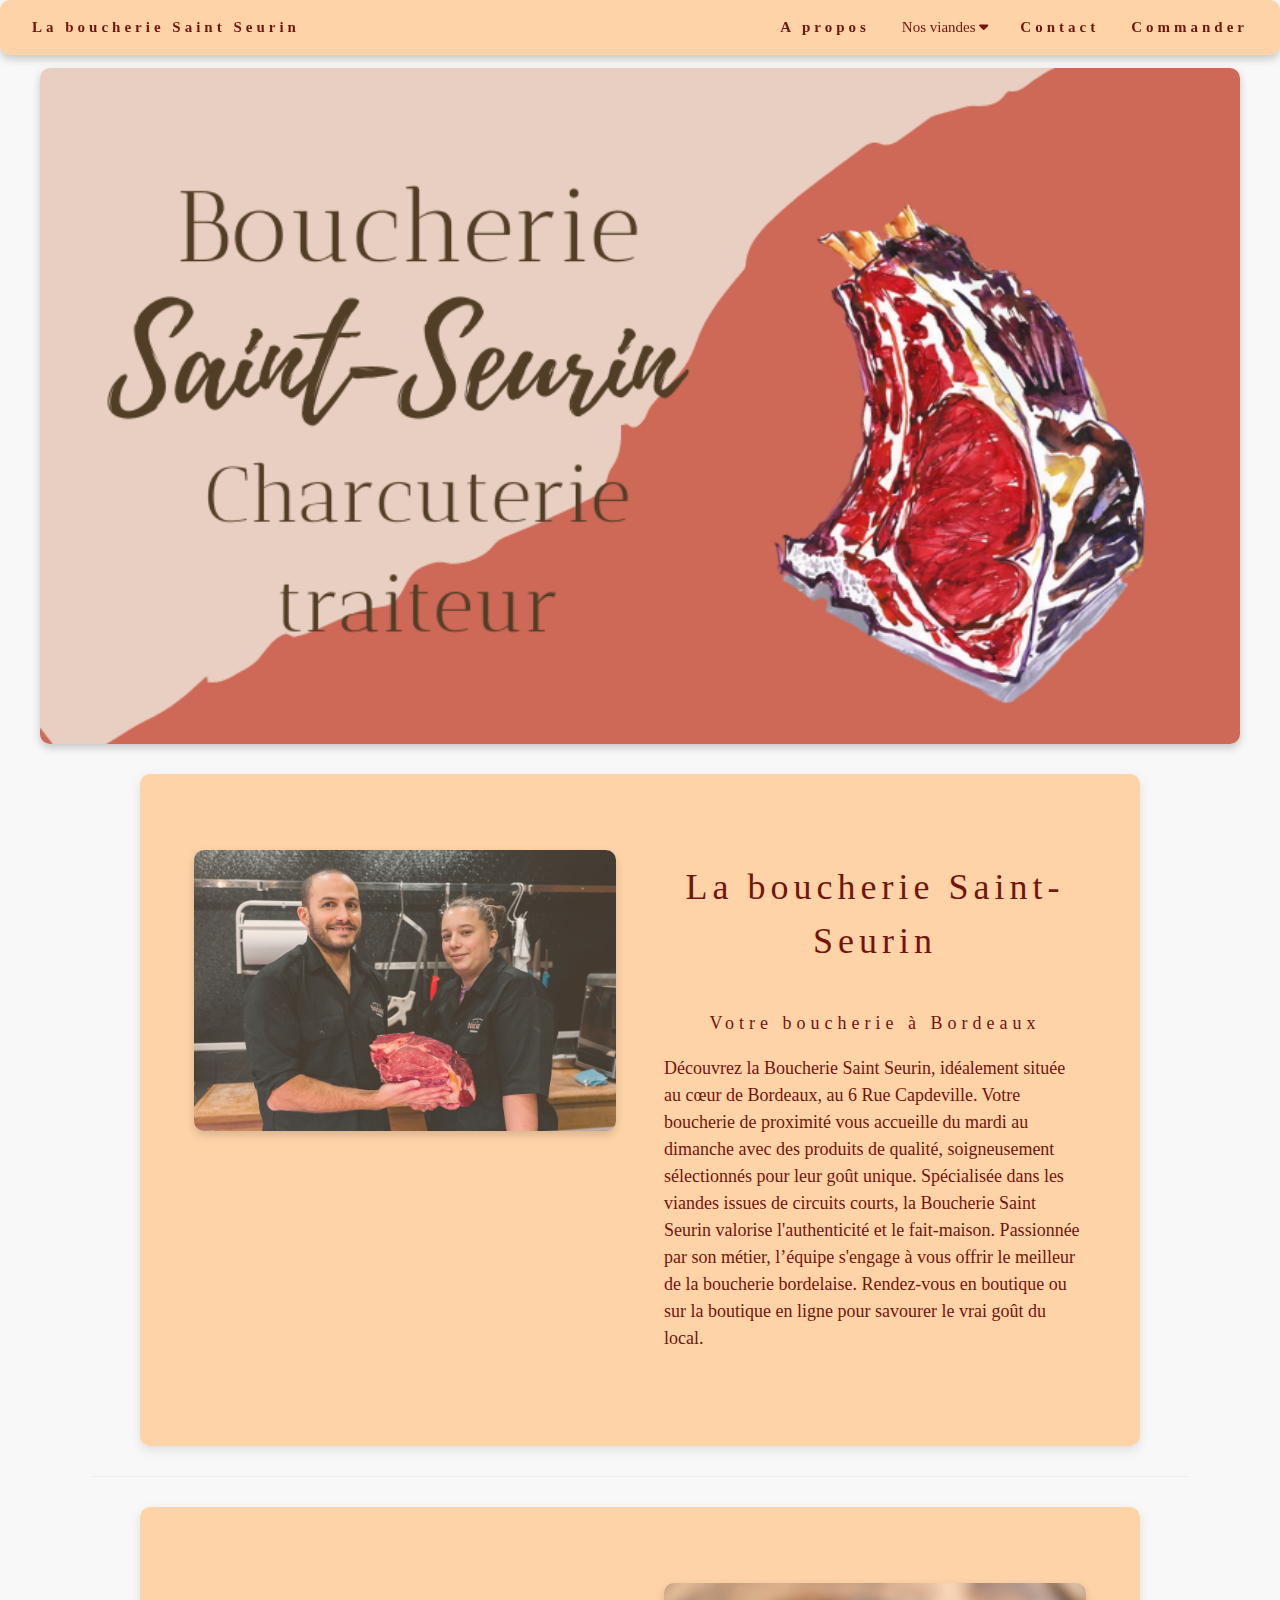
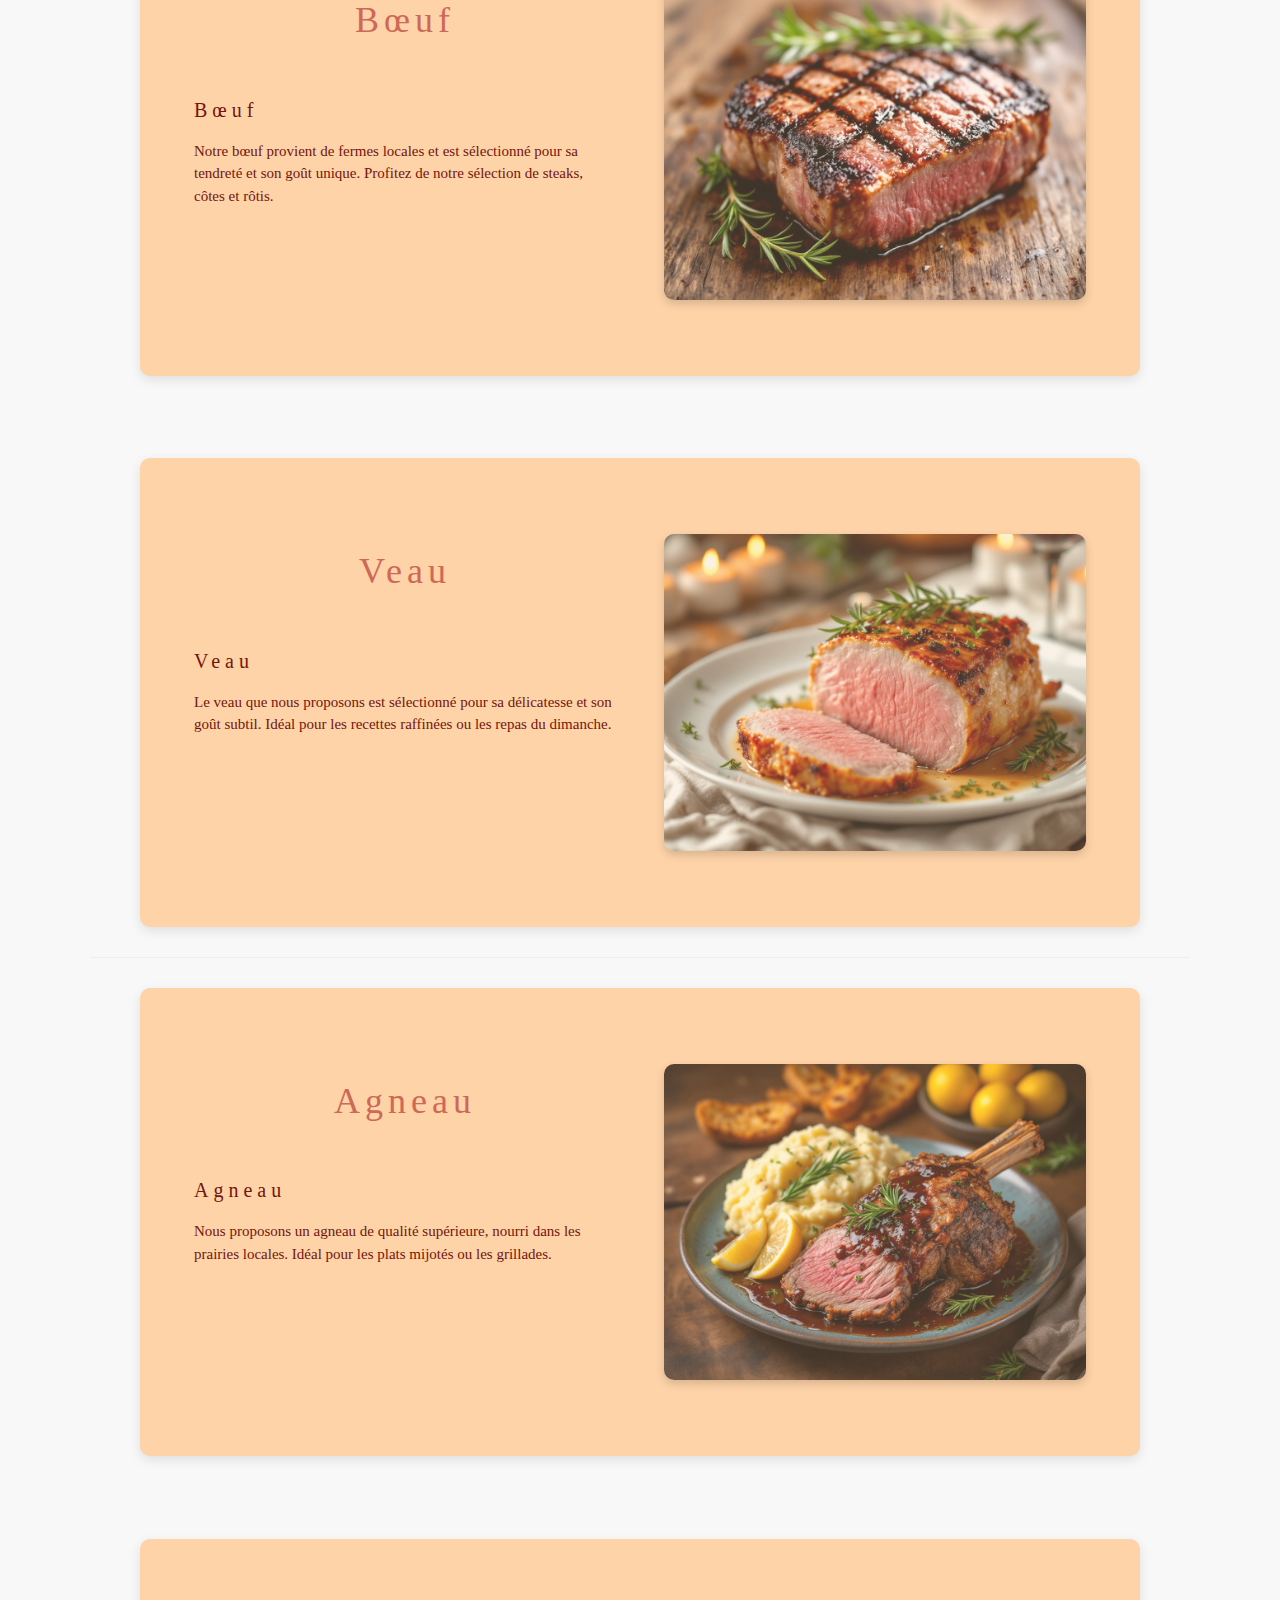
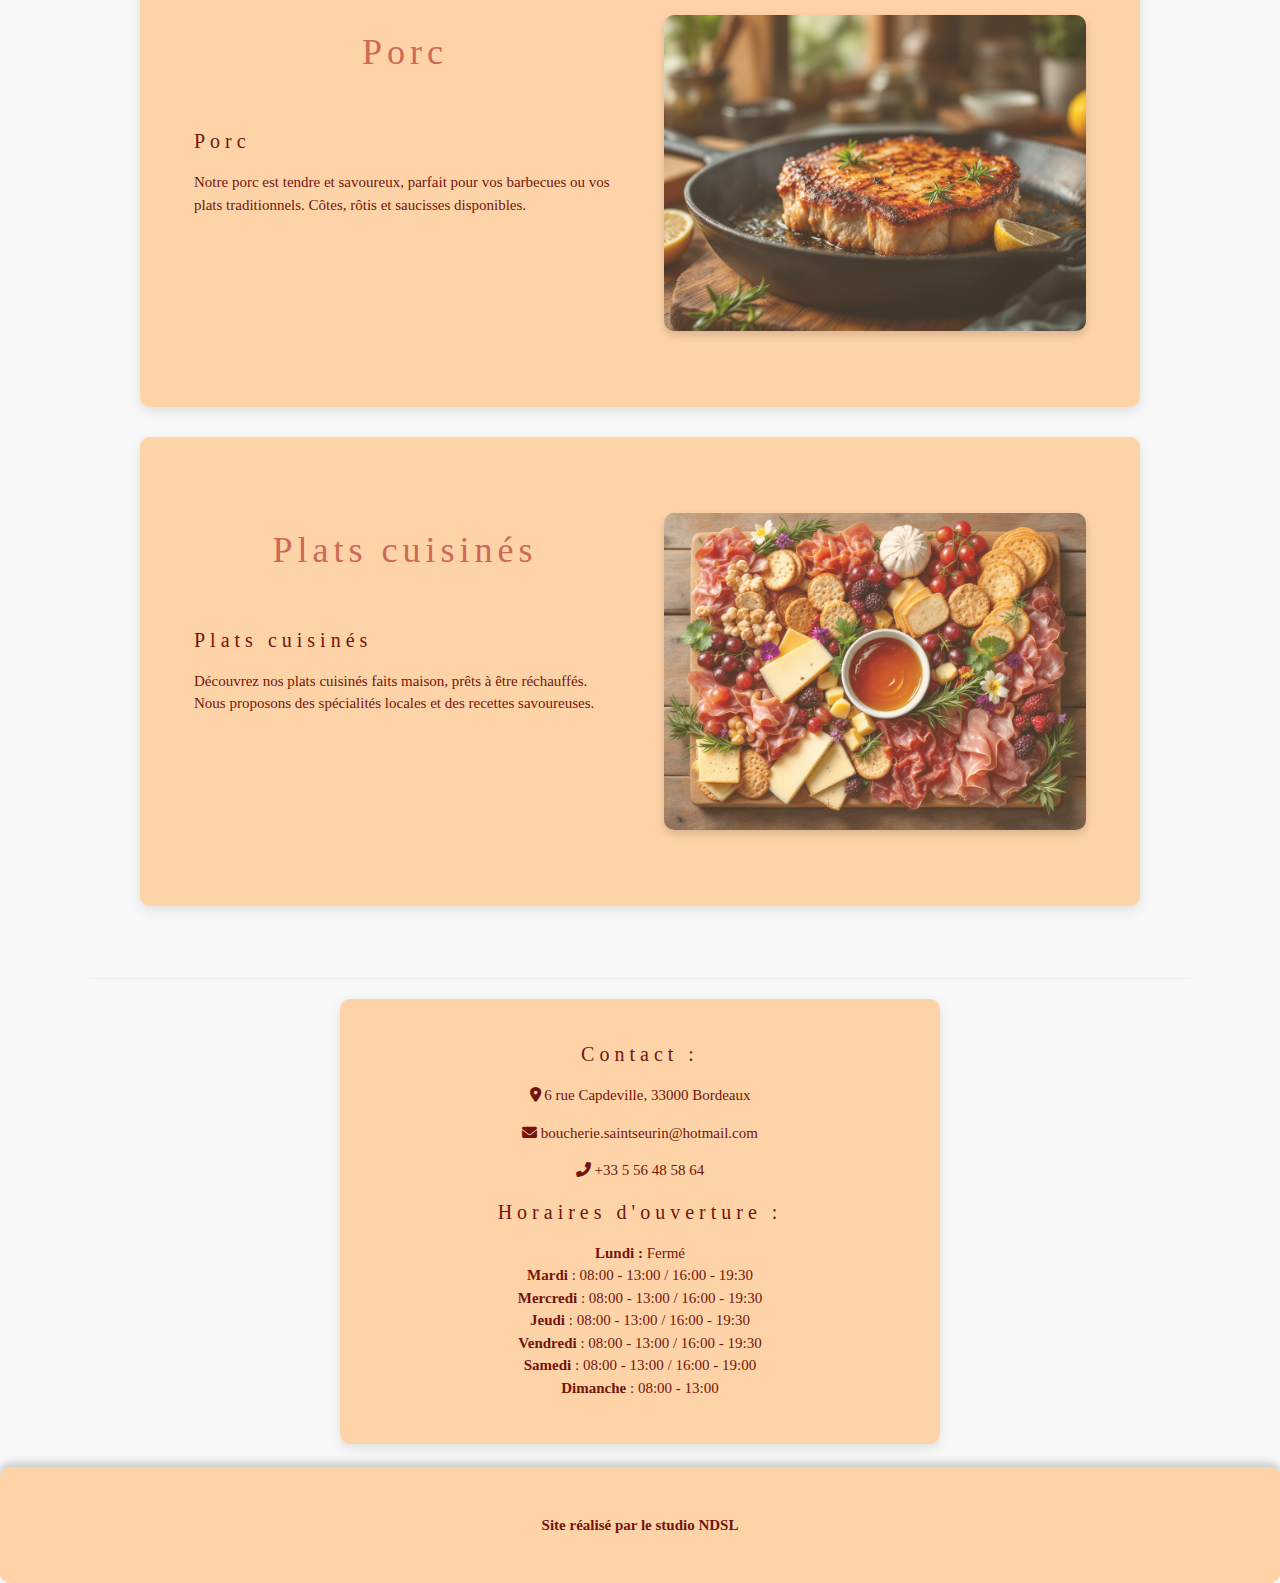
<file: index.html>
<!DOCTYPE html>
<html>

<head>
    <title>La boucherie</title>
    <meta charset="UTF-8">
    <meta name="viewport" content="width=device-width, initial-scale=1">
    <!-- Inclusion du fichier CSS W3Schools -->
    <link rel="stylesheet" href="https://www.w3schools.com/w3css/4/w3.css">
    <!-- Inclusion de Font Awesome pour les icônes -->
    <link rel="stylesheet" href="https://cdnjs.cloudflare.com/ajax/libs/font-awesome/6.0.0-beta3/css/all.min.css">
    <link rel="stylesheet" href="style.css">
   
</head>

<body>
   <!-- Navbar (sit on top) -->

   <div class="w3-top">
       <div class="w3-bar w3-padding w3-card" style="letter-spacing:4px; background-color: #FED3A8; color: #73150D;">
           <a href="#home" class="w3-bar-item w3-button" style="color: #73150D;"><b>La boucherie Saint Seurin</b></a>

           <!-- Menu pour grands écrans -->
           <div class="w3-right w3-hide-small">
               <a href="#about" class="w3-bar-item w3-button" style="color: #73150D;">A propos</a>
               
               <!-- Menu déroulant pour "Nos viandes" -->
               <div class="w3-dropdown-hover">
                   <button class="w3-button" style="color: #73150D;">Nos viandes <i class="fas fa-caret-down"></i></button>
                   <div class="w3-dropdown-content w3-bar-block" style="background-color: #FED3A8;">
                       <a href="#menu" class="w3-bar-item w3-button" style="color: #73150D;">Bœuf</a>
                       <a href="#charcuterie" class="w3-bar-item w3-button" style="color: #73150D;">Veau</a>
                       <a href="#menu" class="w3-bar-item w3-button" style="color: #73150D;">Agneau</a>
                       <a href="#charcuterie" class="w3-bar-item w3-button" style="color: #73150D;">Porc</a>
                       <a href="#menu" class="w3-bar-item w3-button" style="color: #73150D;">Plats cuisinés</a>
                   </div>
               </div>
               
               <a href="#contact" class="w3-bar-item w3-button" style="color: #73150D;">Contact</a>
               <a href="./formulaire.html" class="w3-bar-item w3-button">Commander</a>
           </div>

           <!-- Bouton hamburger pour petits écrans -->
           <div class="w3-right w3-hide-large">
               <span class="w3-bar-item hamburger-icon" onclick="toggleMenu()"><i class="fas fa-bars"></i></span>
           </div>
       </div>
   </div>

   <!-- Menu déroulant pour petits écrans -->
   <div id="mobile-menu" class="w3-bar-block w3-hide" style="background-color: #FED3A8; color: #73150D;">
    <br>
    <br>
       <a href="#about" class="w3-bar-item w3-button">A propos</a>
       
       <!-- Menu déroulant pour "Nos viandes" dans le menu mobile -->
       <div class="w3-dropdown-click">
           <button class="w3-button" onclick="toggleDropdown()" style="color: #73150D;">Nos viandes <i class="fas fa-caret-down"></i></button>
           <div id="mobile-dropdown" class="w3-dropdown-content w3-bar-block" style="background-color: #FED3A8;">
               <a href="#menu" class="w3-bar-item w3-button">Bœuf</a>
               <a href="#charcuterie" class="w3-bar-item w3-button">Veau</a>
               <a href="#menu" class="w3-bar-item w3-button">Agneau</a>
               <a href="#charcuterie" class="w3-bar-item w3-button">Porc</a>
               <a href="#menu" class="w3-bar-item w3-button">Plats cuisinés</a>
           </div>
       </div>

       <a href="#contact" class="w3-bar-item w3-button">Contact</a>
       <a href="./formulaire.html" class="w3-bar-item w3-button">Commander</a>
     
   </div>
<br>
<br>
<br>
<!-- En-tête avec une image de bannière -->
<header class="w3-display-container w3-content w3-wide" style="max-width:1200px;min-width:500px" id="home">
    <img class="w3-image" src="images/bandeau.png" alt="bannière de la boucherie" width="1200" height="600">
    <div class="w3-display-bottomleft w3-padding-large w3-opacity">
        <!-- Contenu positionné sur l'image (vide ici) -->
    </div>
</header>

    <!-- Contenu principal de la page -->
    <div class="w3-content" style="max-width:1100px">

        <!-- Section 'A propos' -->
        <div class="section-container w3-row w3-padding-64" id="about">
            <!-- Colonne avec image, cachée sur petits écrans -->
            <div class="w3-col l6 w3-padding-large ">
                <img src="images/couple.jpg" class="w3-round w3-image w3-opacity-min" alt="intérieur de la boutique" width="600" height="750">
            </div>
            <!-- Colonne avec texte de présentation -->
            <div class="w3-col m6 w3-padding-large">
                <h1 class="w3-center">La boucherie Saint-Seurin</h1><br>
                <h5 class="w3-center">Votre boucherie à Bordeaux</h5>
                <p class="w3-large">Découvrez la Boucherie Saint Seurin, idéalement située au cœur de Bordeaux, au 6 Rue Capdeville. Votre boucherie de proximité vous accueille du mardi au dimanche avec des produits de qualité, soigneusement sélectionnés pour leur goût unique. Spécialisée dans les viandes issues de circuits courts, la Boucherie Saint Seurin valorise l'authenticité et le fait-maison. Passionnée par son métier, l’équipe s'engage à vous offrir le meilleur de la boucherie bordelaise. Rendez-vous en boutique ou sur la boutique en ligne pour savourer le vrai goût du local.</p>
            </div>
        </div>

        <hr>

        <!-- Section 'Menu' des viandes disponibles -->
        <div class="section-container w3-row w3-padding-64" id="menu">
            <!-- Colonne gauche avec les descriptions des packs -->
            <div class="w3-col l6 w3-padding-large">
                <h1 class="section-header">Bœuf</h1><br>
                
                <h4>Bœuf</h4>
                <p>Notre bœuf provient de fermes locales et est sélectionné pour sa tendreté et son goût unique. 
                    Profitez de notre sélection de steaks, côtes et rôtis.</p>
                
            </div>
            <!-- Colonne droite avec une image des viandes -->
            <div class="w3-col l6 w3-padding-large">
                <img src="images/boeuf.jpg" class="w3-round w3-image w3-opacity-min" alt="côte de boeuf" style="width:100%">
            </div>
        </div>

        <br>
          
        <!-- Section Charcuterie avec image à gauche et texte à droite -->
        <div class="section-container w3-row w3-padding-64" id="charcuterie">
            <!-- Texte à droite décrivant les produits de charcuterie -->
            <div class="w3-col l6 w3-padding-large">
                <h1 class="section-header">Veau</h1><br>

                <h4>Veau</h4>
                <p>Le veau que nous proposons est sélectionné pour sa délicatesse et son goût subtil. Idéal pour les recettes raffinées ou les repas du dimanche.</p><br>
            </div>
            
            <!-- Image de la charcuterie à gauche -->
            <div class="w3-col l6 w3-padding-large">
                <img src="images/veau.jpg" class="w3-round w3-image w3-opacity-min" alt="charcuterie" style="width:100%">
            </div>
        </div>

   <hr>
   
        <!-- Section 'Menu' des viandes disponibles -->
        <div class="section-container w3-row w3-padding-64" id="menu">
            <!-- Colonne gauche avec les descriptions des packs -->
            <div class="w3-col l6 w3-padding-large">
                <h1 class="section-header">Agneau</h1><br>
                
                <h4>Agneau</h4>
                <p>Nous proposons un agneau de qualité supérieure, nourri dans les prairies locales. Idéal pour les plats mijotés ou les grillades.</p><br>

            </div>
            <!-- Colonne droite avec une image des viandes -->
            <div class="w3-col l6 w3-padding-large">
                <img src="images/agneau.jpg" class="w3-round w3-image w3-opacity-min" alt="côte de boeuf" style="width:100%">
            </div>
        </div>

        <br>

         <!-- Section Charcuterie avec image à gauche et texte à droite -->
         <div class="section-container w3-row w3-padding-64" id="charcuterie">
            <!-- Texte à droite décrivant les produits de charcuterie -->
            <div class="w3-col l6 w3-padding-large">
                <h1 class="section-header">Porc</h1><br>

                <h4>Porc</h4>
                <p>Notre porc est tendre et savoureux, parfait pour vos barbecues ou vos plats traditionnels. Côtes, rôtis et saucisses disponibles.</p><br>

            </div>
            
            <!-- Image de la charcuterie à gauche -->
            <div class="w3-col l6 w3-padding-large">
                <img src="images/porc.jpg" class="w3-round w3-image w3-opacity-min" alt="charcuterie" style="width:100%">
            </div>
        </div>

         <!-- Section 'Menu' des viandes disponibles -->
         <div class="section-container w3-row w3-padding-64" id="menu">
            <!-- Colonne gauche avec les descriptions des packs -->
            <div class="w3-col l6 w3-padding-large">
                <h1 class="section-header">Plats cuisinés</h1><br>
                <h4>Plats cuisinés</h4>
                <p>Découvrez nos plats cuisinés faits maison, prêts à être réchauffés. Nous proposons des spécialités locales et des recettes savoureuses.</p><br>
            </div>
            <!-- Colonne droite avec une image des viandes -->
            <div class="w3-col l6 w3-padding-large">
                <img src="images/charcuterie.jpg" class="w3-round w3-image w3-opacity-min" alt="côte de boeuf" style="width:100%">
            </div>
        </div>

        <br>
   <hr>
<!-- Section contact et horaires d'ouverture -->
<div class="section-container " style="text-align: center; max-width: 600px; margin: 0 auto;" id = "contact">
    <h4>Contact : </h4>
    <!-- Coordonnées -->
    <div class="footer-contact">
        <p><i class="fas fa-map-marker-alt footer-icons"></i>
            <a href="https://www.google.com/maps/search/?api=1&query=6+Rue+Capdeville,+33000+Bordeaux" target="_blank" style="text-decoration: none; color: #73150D;">6 rue Capdeville, 33000 Bordeaux</a>
        </p>
        <p><i class="fas fa-envelope footer-icons"></i>
            <a href="mailto:boucherie.saintseurin@hotmail.com" style="text-decoration: none; color: #73150D;">boucherie.saintseurin@hotmail.com</a>
        </p>
        <p><i class="fas fa-phone-alt footer-icons"></i>
            <a href="tel:+33556485864" style="text-decoration: none; color: #73150D;">+33 5 56 48 58 64</a>
        </p>
    </div>

    <!-- Horaires d'ouverture -->
    <h4>Horaires d'ouverture :</h4>
    <p>
        <b>Lundi :</b> Fermé <br>
        <b>Mardi</b> : 08:00 - 13:00 / 16:00 - 19:30 <br>
        <b>Mercredi</b> : 08:00 - 13:00 / 16:00 - 19:30 <br>
        <b>Jeudi</b> : 08:00 - 13:00 / 16:00 - 19:30 <br>
        <b>Vendredi</b> : 08:00 - 13:00 / 16:00 - 19:30 <br>
        <b>Samedi</b> : 08:00 - 13:00 / 16:00 - 19:00 <br>
        <b>Dimanche</b> : 08:00 - 13:00
    </p>
</div>

<br>


</div>

 <!-- Footer amélioré avec icônes pour les infos de contact -->
<footer class="w3-padding-32" style="background-color: #FED3A8; color: #73150D;">
    
    <p class="w3-center"><b>Site réalisé par le studio NDSL</b></p>
  
</footer>
<script src="script.js"></script>
    
</script>
</body>

</html>
</file>
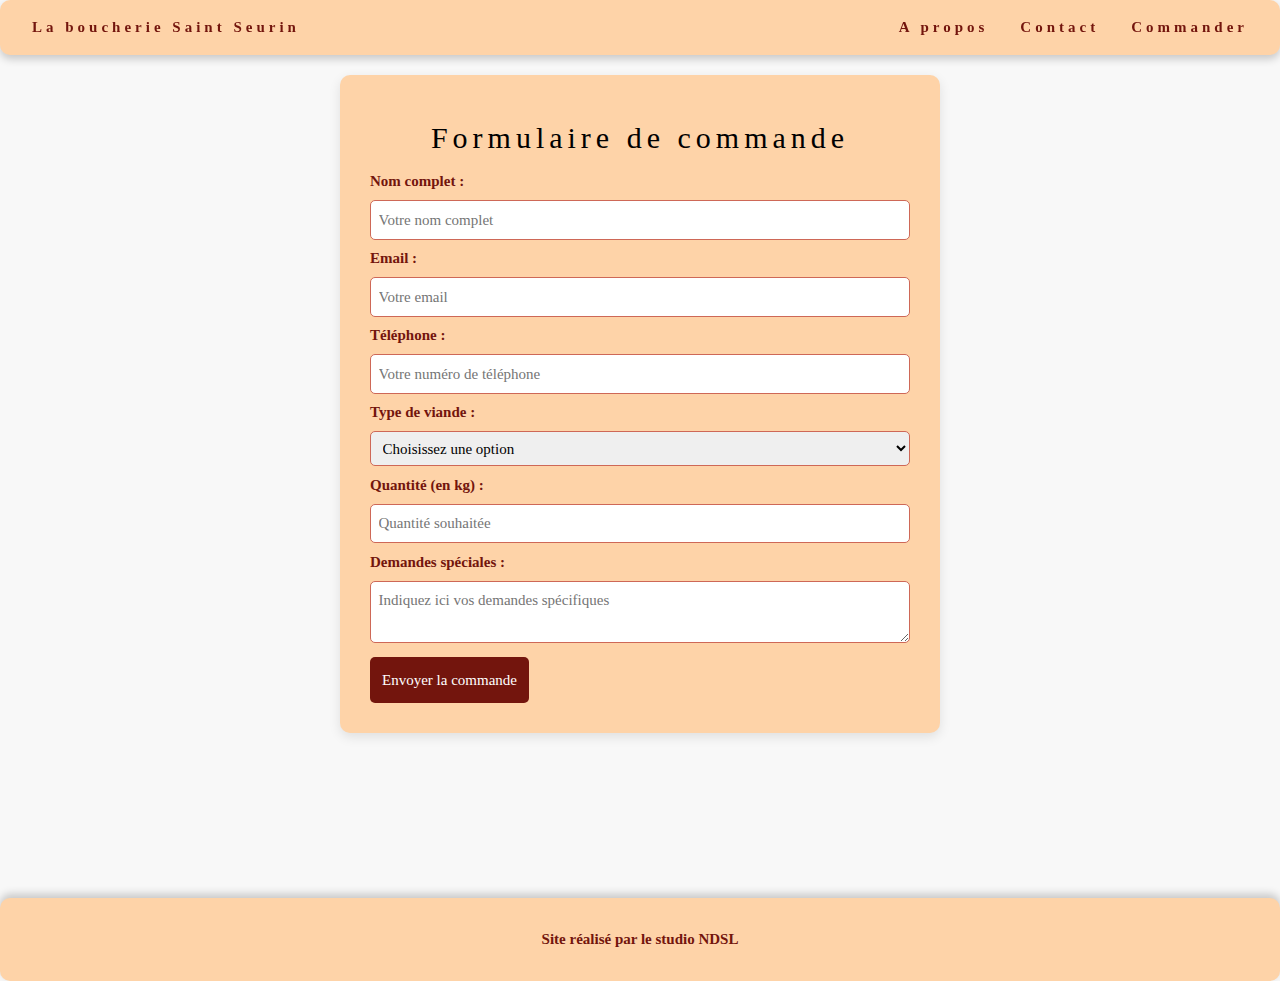
<file: formulaire.html>
<!DOCTYPE html>
<html>

<head>
    <title>La boucherie</title>
    <meta charset="UTF-8">
    <meta name="viewport" content="width=device-width, initial-scale=1">
    <!-- Inclusion du fichier CSS W3Schools -->
    <link rel="stylesheet" href="https://www.w3schools.com/w3css/4/w3.css">
    <!-- Inclusion de Font Awesome pour les icônes -->
    <link rel="stylesheet" href="https://cdnjs.cloudflare.com/ajax/libs/font-awesome/6.0.0-beta3/css/all.min.css">
    <link rel="stylesheet" href="style.css">
   
</head>

<body>
    <!-- Navbar -->
    <div class="w3-top">
        <div class="w3-bar w3-padding w3-card" style="letter-spacing:4px; background-color: #FED3A8; color: #73150D;">
            <a href="./index.html" class="w3-bar-item w3-button" style="color: #73150D;"><b>La boucherie Saint Seurin</b></a>
            <div class="w3-right w3-hide-small">
                <a href="./index.html" class="w3-bar-item w3-button" style="color: #73150D;">A propos</a>
                <a href="#contact" class="w3-bar-item w3-button" style="color: #73150D;">Contact</a>
                <a href="#formulaire" class="w3-bar-item w3-button" style="color: #73150D;">Commander</a>
            </div>
        </div>
    </div>
<br>
<br>
    <!-- Formulaire de commande -->
    <div class="form-container" id="formulaire">
        <h2 class="w3-center">Formulaire de commande</h2>
        <form
        action="https://formspree.io/f/xzzblvdv"
        method="POST">
            <label for="name">Nom complet :</label>
            <input type="text" id="name" name="name" required placeholder="Votre nom complet">
            
            <label for="email">Email :</label>
            <input type="email" id="email" name="email" required placeholder="Votre email">
            
            <label for="phone">Téléphone :</label>
            <input type="tel" id="phone" name="phone" required placeholder="Votre numéro de téléphone">
            
            <label for="type">Type de viande :</label>
            <select id="type" name="type" required>
                <option value="" disabled selected>Choisissez une option</option>
                <option value="boeuf">Bœuf</option>
                <option value="veau">Veau</option>
                <option value="agneau">Agneau</option>
                <option value="porc">Porc</option>
                <option value="plats-cuisines">Plats cuisinés</option>
            </select>
            
            <label for="quantity">Quantité (en kg) :</label>
            <input type="number" id="quantity" name="quantity" required placeholder="Quantité souhaitée" step="0.1" min="0.1">
            
            <label for="message">Demandes spéciales :</label>
            <textarea id="message" name="message" placeholder="Indiquez ici vos demandes spécifiques"></textarea>
            
            <button type="submit">Envoyer la commande</button>
        </form>
    </div>
<br>
<br>
<br>
<br>
<br>
<br>
    <!-- Footer -->
    <footer>
        <p class="w3-center"><b>Site réalisé par le studio NDSL</b></p>
    </footer>
</body>

</html>
</file>
<file: style.css>
/* Style général du corps du texte */
body {
    font-family: "Times New Roman", Georgia, Serif;
    margin: 0;
    padding: 0;
    background-color: #F8F8F8;
}

/* Styles pour les titres h1 à h6 */
h1, h2, h3, h4, h5, h6 {
    font-family: "Playfair Display", serif;
    letter-spacing: 5px;
}

/* Navbar */
.w3-bar {
    border-radius: 10px;
    box-shadow: 0 4px 8px rgba(0, 0, 0, 0.2);
}

.w3-bar-item {
    font-weight: bold;
}

/* Sections */
.section-container {
    border-radius: 10px;
    box-shadow: 0 4px 12px rgba(0, 0, 0, 0.1);
    background-color: #FED3A8;
    color: #73150D;
    padding: 2rem;
    margin: 2rem auto;
    max-width: 1000px;
}

.section-header {
    text-align: center;
    color: #CE6857;
    margin-bottom: 1rem;
}

.section-content h4 {
    color: #73150D;
}

/* Formulaire */
.form-container {
    margin: 2rem auto;
    padding: 2rem;
    background-color: #FED3A8;
    border-radius: 10px;
    box-shadow: 0 4px 12px rgba(0, 0, 0, 0.1);
    max-width: 600px;
}

.form-container label {
    font-weight: bold;
    color: #73150D;
}

.form-container input,
.form-container select,
.form-container textarea {
    width: 100%;
    padding: 0.5rem;
    margin: 0.5rem 0;
    border: 1px solid #CE6857;
    border-radius: 5px;
}

.form-container button {
    background-color: #73150D;
    color: white;
    padding: 0.8rem;
    border: none;
    border-radius: 5px;
    cursor: pointer;
    font-size: 1rem;
}

.form-container button:hover {
    background-color: #CE6857;
}

/* Footer */
footer {
    padding: 1rem 0;
    text-align: center;
    background-color: #FED3A8;
    color: #73150D;
    border-radius: 10px;
    box-shadow: 0 -4px 8px rgba(0, 0, 0, 0.2);
}

/* Images */
.w3-image {
    border-radius: 10px;
    box-shadow: 0 4px 8px rgba(0, 0, 0, 0.2);
}

/* Liens */
.w3-container a {
    color: #73150D;
}
</file>
